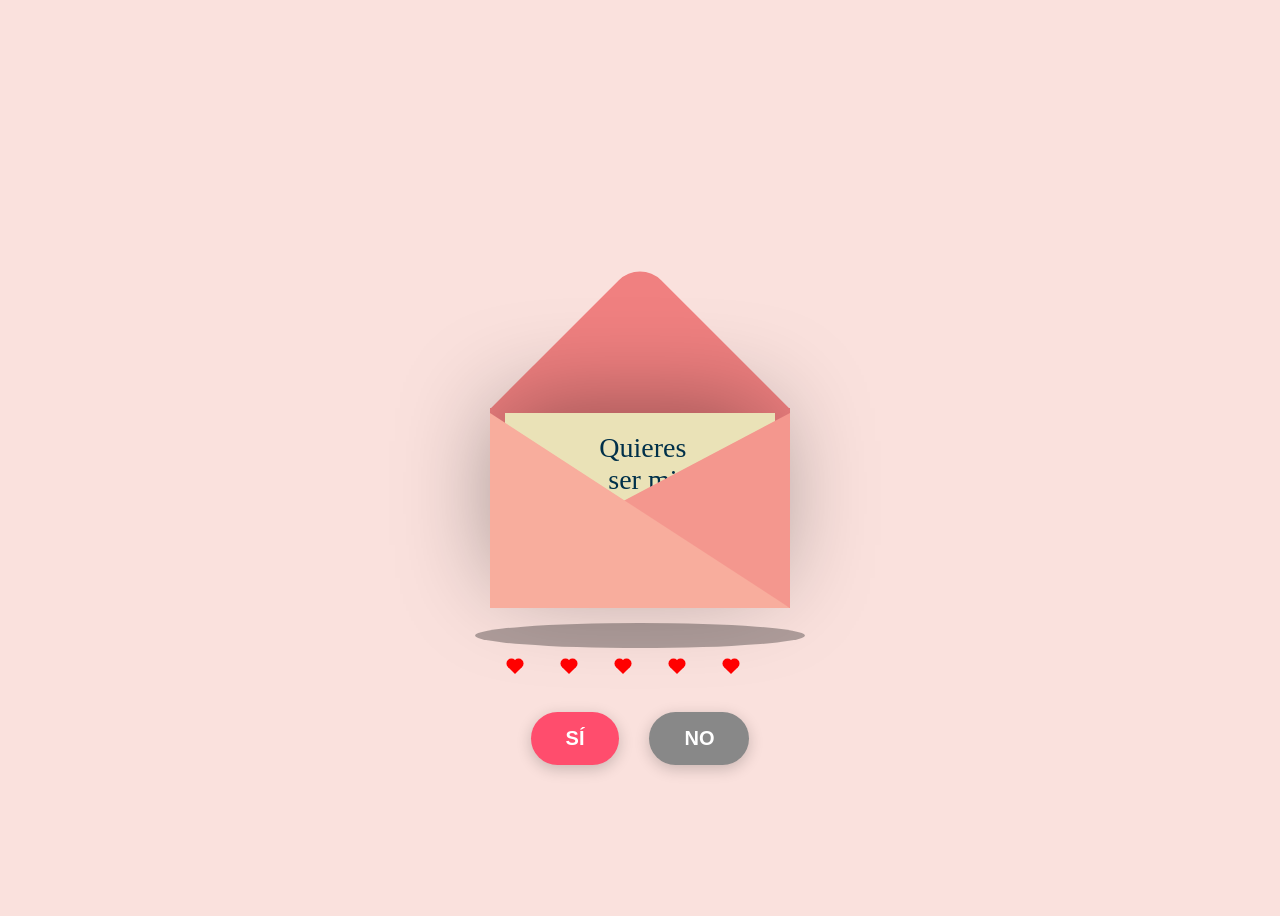
<file: carta.html>
<!DOCTYPE html>
<html lang="es">
<head>
    <meta charset="UTF-8">
    <title>Carta</title>
    <link rel="stylesheet" href="carta.css">
</head>
<body>
    <div class="container">  
        <div class="valentines">
            <div class="envelope"></div>
            <div class="front"></div>
            <div class="card">
                <div class="text">Quieres</br> ser mi</br> Valentin?</div>
                <div class="heart-icon"></div>
            </div>
            <div class="hearts">
                <div class="one"></div>
                <div class="two"></div>
                <div class="three"></div>
                <div class="four"></div>
                <div class="five"></div>
            </div>
        </div>
        <div class="shadow"></div>
    </div>

    <div class="btn-container">
        <button id="btn-si">SÍ</button>
        <button id="btn-no">NO</button>
    </div>

    <script src='https://cdnjs.cloudflare.com/ajax/libs/jquery/3.5.1/jquery.min.js'></script>
    <script src="carta.js"></script>
</body>
</html>
</file>
<file: carta.css>
body { display: flex; justify-content: center; align-items: center; height: 100vh; background-color: #fae1dd; }
.container { position: relative; }
.valentines { position: relative; top: 50px; cursor: pointer; animation: up 3s linear infinite; }
@keyframes up { 0%, 100% { transform: translateY(0); } 50% { transform: translateY(-30px); } }
.envelope { position: relative; width: 300px; height: 200px; background-color: #f08080; }
.envelope:before { background-color: #f08080; content: ""; position: absolute; width: 212px; height: 212px; transform: rotate(45deg); top: -105px; left: 44px; border-radius: 30px 0 0 0; }
.card { position: absolute; background-color: #eae2b7; width: 270px; height: 170px; top: 5px; left: 15px; box-shadow: -5px -5px 100px rgba(0,0,0,0.4); }
.text { position: absolute; font-family: 'Brush Script MT', cursive; font-size: 28px; text-align: center; top: 19px; left: 85px; color: #003049; }
.heart { background-color: #d62828; display: inline-block; height: 30px; margin: 0 10px; position: relative; top: 110px; left: 105px; transform: rotate(-45deg); width: 30px; }
.heart:before, .heart:after { content: ""; background-color: #d62828; border-radius: 50%; height: 30px; position: absolute; width: 30px; }
.heart:before { top: -15px; left: 0; }
.heart:after { left: 15px; top: 0; }
.front { position: absolute; border-right: 180px solid #f4978e; border-top: 95px solid transparent; border-bottom: 100px solid transparent; left: 120px; top: 5px; width: 0; height: 0; z-index: 10; }
.front:before { position: absolute; content: ""; border-left: 300px solid #f8ad9d; border-top: 195px solid transparent; left: -120px; top: -95px; width: 0; height: 0; }
.shadow { position: absolute; width: 330px; height: 25px; border-radius: 50%; background-color: rgba(0,0,0,0.3); top: 265px; left: -15px; animation: scale 3s linear infinite; z-index: -1; }
@keyframes scale { 0%, 100% { transform: scaleX(1); } 50% { transform: scaleX(0.85); } }
/* Animación corazones flotantes */
.hearts { position: absolute; }
.one, .two, .three, .four, .five { background-color: red; display: inline-block; height: 10px; margin: 0 10px; position: relative; transform: rotate(-45deg); width: 10px; top: 50px; }
.one:before, .one:after, .two:before, .two:after, .three:before, .three:after, .four:before, .four:after, .five:before, .five:after { content: ""; background-color: red; border-radius: 50%; height: 10px; position: absolute; width: 10px; }
.one:before, .two:before, .three:before, .four:before, .five:before { top: -5px; left: 0; }
.one:after, .two:after, .three:after, .four:after, .five:after { left: 5px; top: 0; }
.one { left: 10px; animation: heart_float 1s ease-out infinite; }
.two { left: 30px; animation: heart_float 2s ease-out infinite; }
.three { left: 50px; animation: heart_float 1.5s ease-out infinite; }
.four { left: 70px; animation: heart_float 2.3s ease-out infinite; }
.five { left: 90px; animation: heart_float 1.7s ease-out infinite; }
@keyframes heart_float { 0% { transform: translateY(0) rotate(-45deg) scale(0.3); opacity: 1; } 100% { transform: translateY(-150px) rotate(-45deg) scale(1.3); opacity: 0.5; } }


/* --- Estilos para los botones --- */
.btn-container {
    position: absolute;
    bottom: 15%; /* Lo ubica debajo del sobre */
    display: flex;
    gap: 30px;
    z-index: 100;
}

button {
    padding: 15px 35px;
    font-size: 20px;
    font-family: 'Arial', sans-serif;
    font-weight: bold;
    border: none;
    border-radius: 50px;
    cursor: pointer;
    transition: 0.3s;
    box-shadow: 0 4px 15px rgba(0,0,0,0.2);
}

#btn-si {
    background-color: #ff4d6d;
    color: white;
}

#btn-si:hover {
    transform: scale(1.2);
    background-color: #ff758f;
}

#btn-no {
    background-color: #888;
    color: white;
    position: relative; /* Importante para que se mueva */
}
</file>
